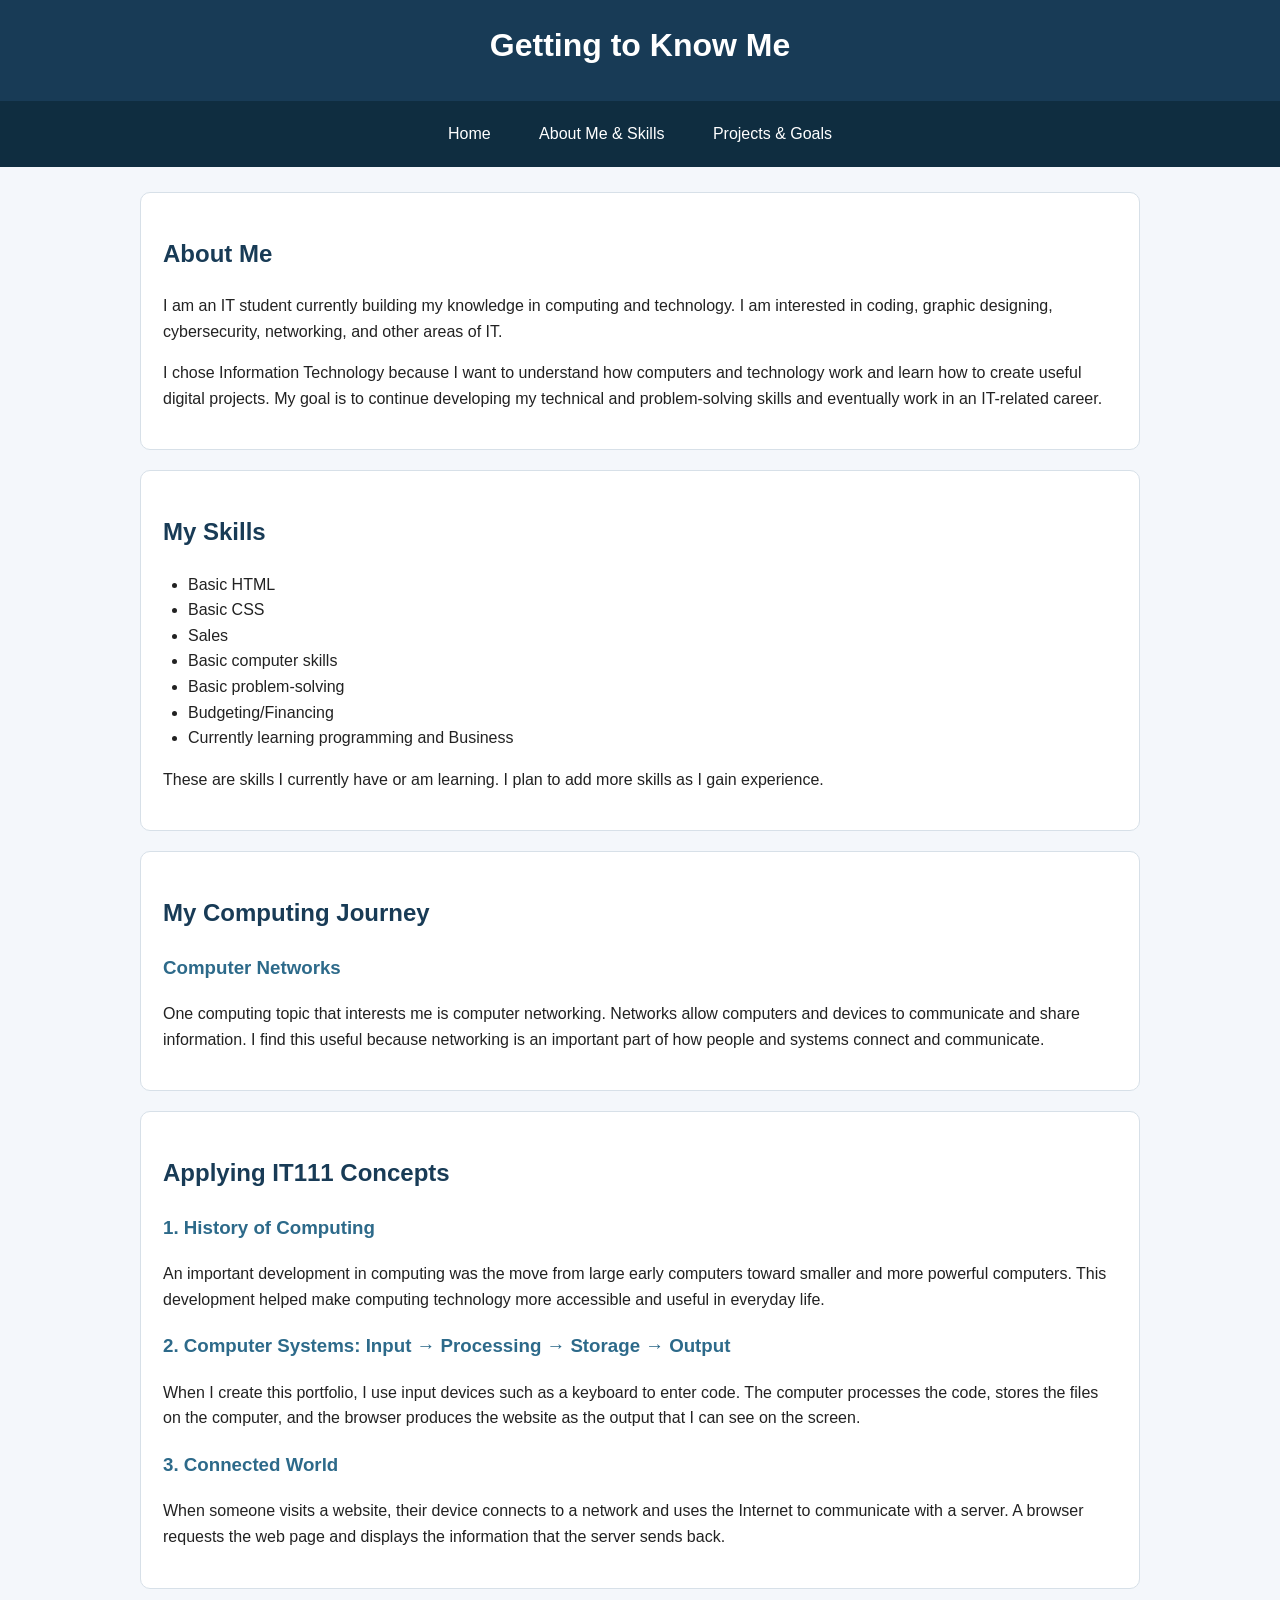
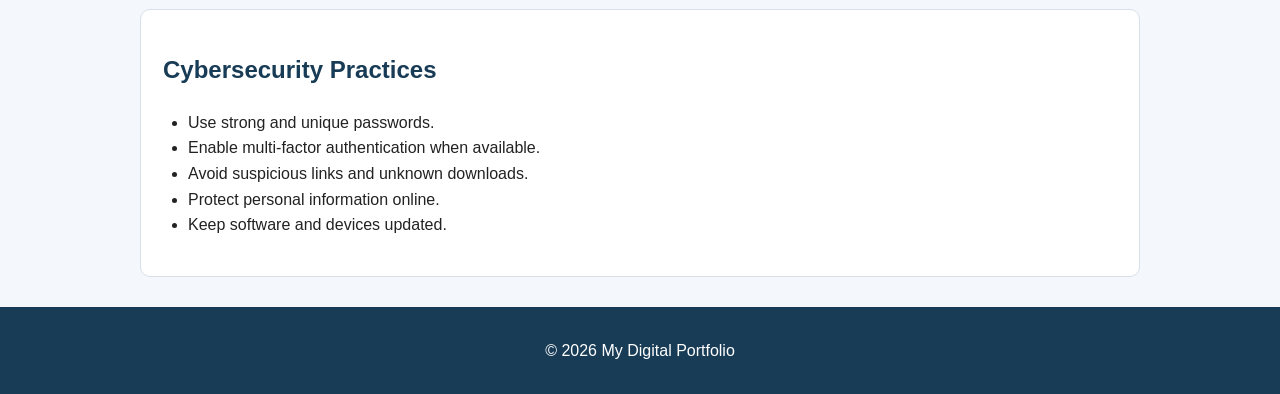
<file: about.html>
<!DOCTYPE html>
<html lang="en">
<head>
    <meta charset="UTF-8">
    <meta name="viewport" content="width=device-width, initial-scale=1.0">
    <title>About Me & Skills</title>
    <link rel="stylesheet" href="style.css">
</head>

<body>

<header>
    <h1>Getting to Know Me</h1>
</header>

<nav>
    <a href="index.html">Home</a>
    <a href="about.html">About Me & Skills</a>
    <a href="projects.html">Projects & Goals</a>
</nav>

<main>
    <section>
        <h2>About Me</h2>
        <p>
            I am an IT student currently building my knowledge in computing
            and technology. I am interested in coding, graphic designing,
            cybersecurity, networking, and other areas of IT.
        </p>

        <p>
            I chose Information Technology because I want to understand how
            computers and technology work and learn how to create useful
            digital projects. My goal is to continue developing my technical
            and problem-solving skills and eventually work in an IT-related
            career.
        </p>
    </section>

    <section>
        <h2>My Skills</h2>
        <ul>
            <li>Basic HTML</li>
            <li>Basic CSS</li>
            <li>Sales</li>
            <li>Basic computer skills</li>
            <li>Basic problem-solving</li>
            <li>Budgeting/Financing</li>
            <li>Currently learning programming and Business</li>
        </ul>
        <p>
            These are skills I currently have or am learning. I plan to add
            more skills as I gain experience.
        </p>
    </section>

    <section>
        <h2>My Computing Journey</h2>
        <h3>Computer Networks</h3>
        <p>
            One computing topic that interests me is computer networking.
            Networks allow computers and devices to communicate and share
            information. I find this useful because networking is an important
            part of how people and systems connect and communicate.
        </p>
    </section>

    <section>
        <h2>Applying IT111 Concepts</h2>

        <h3>1. History of Computing</h3>
        <p>
            An important development in computing was the move from large
            early computers toward smaller and more powerful computers.
            This development helped make computing technology more accessible
            and useful in everyday life.
        </p>

        <h3>2. Computer Systems: Input → Processing → Storage → Output</h3>
        <p>
            When I create this portfolio, I use input devices such as a
            keyboard to enter code. The computer processes the code, stores
            the files on the computer, and the browser produces the website
            as the output that I can see on the screen.
        </p>

        <h3>3. Connected World</h3>
        <p>
            When someone visits a website, their device connects to a network
            and uses the Internet to communicate with a server. A browser
            requests the web page and displays the information that the server
            sends back.
        </p>
    </section>

    <section>
        <h2>Cybersecurity Practices</h2>
        <ul>
            <li>Use strong and unique passwords.</li>
            <li>Enable multi-factor authentication when available.</li>
            <li>Avoid suspicious links and unknown downloads.</li>
            <li>Protect personal information online.</li>
            <li>Keep software and devices updated.</li>
        </ul>
    </section>
</main>

<footer>
    <p>&copy; 2026 My Digital Portfolio</p>
</footer>

</body>
</html>
</file>
<file: style.css>
/* Simple beginner-friendly portfolio CSS */

* {
    box-sizing: border-box;
}

body {
    margin: 0;
    font-family: Arial, sans-serif;
    background-color: #f4f7fb;
    color: #222;
    line-height: 1.6;
}

header {
    background-color: #183b56;
    color: white;
    padding: 20px;
    text-align: center;
}

header h1 {
    margin: 0 0 10px;
}

nav {
    background-color: #0f2d40;
    padding: 12px;
    text-align: center;
}

nav a {
    color: white;
    text-decoration: none;
    margin: 0 10px;
    padding: 8px 12px;
    display: inline-block;
    border-radius: 5px;
}

nav a:hover {
    background-color: #2d6a8a;
}

main {
    width: 90%;
    max-width: 1000px;
    margin: 25px auto;
}

section {
    background-color: white;
    padding: 22px;
    margin-bottom: 20px;
    border: 1px solid #d7e0e8;
    border-radius: 10px;
}

.hero {
    display: flex;
    align-items: center;
    gap: 30px;
}

.profile-photo {
    width: 180px;
    height: 180px;
    object-fit: cover;
    border-radius: 50%;
    border: 4px solid #2d6a8a;
}

.card-container {
    display: flex;
    gap: 20px;
    flex-wrap: wrap;
}

.card {
    flex: 1;
    min-width: 250px;
    background-color: #eef5f9;
    padding: 18px;
    border: 1px solid #c9d8e2;
    border-radius: 8px;
}

h2 {
    color: #183b56;
}

h3 {
    color: #2d6a8a;
}

ul {
    padding-left: 25px;
}

footer {
    background-color: #183b56;
    color: white;
    text-align: center;
    padding: 15px;
    margin-top: 30px;
}

.project-image {
    width: 100%;
    height: auto;
    display: block;
    border-radius: 8px;
    margin-bottom: 15px;
}

@media (max-width: 700px) {
    .hero {
        flex-direction: column;
        text-align: center;
    }

    nav a {
        display: block;
        margin: 5px 0;
    }

    main {
        width: 94%;
    }
}
</file>
